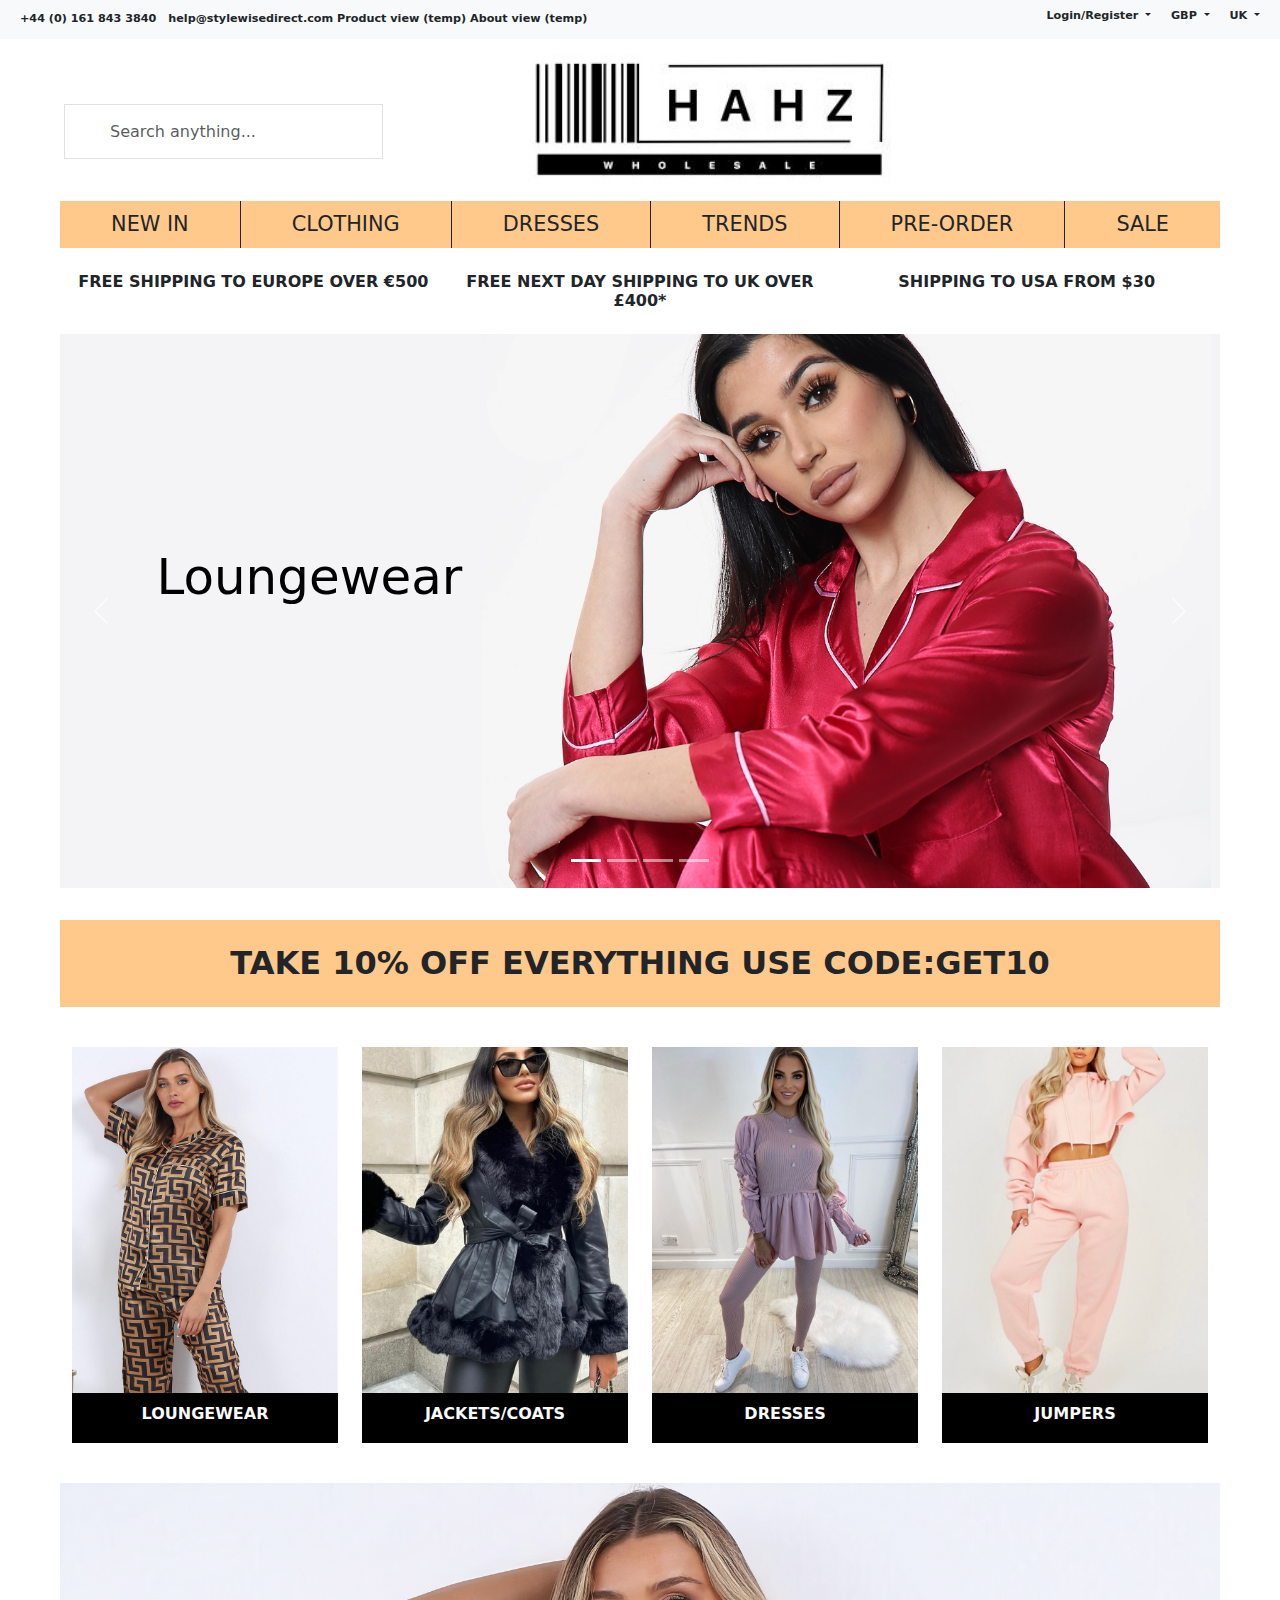
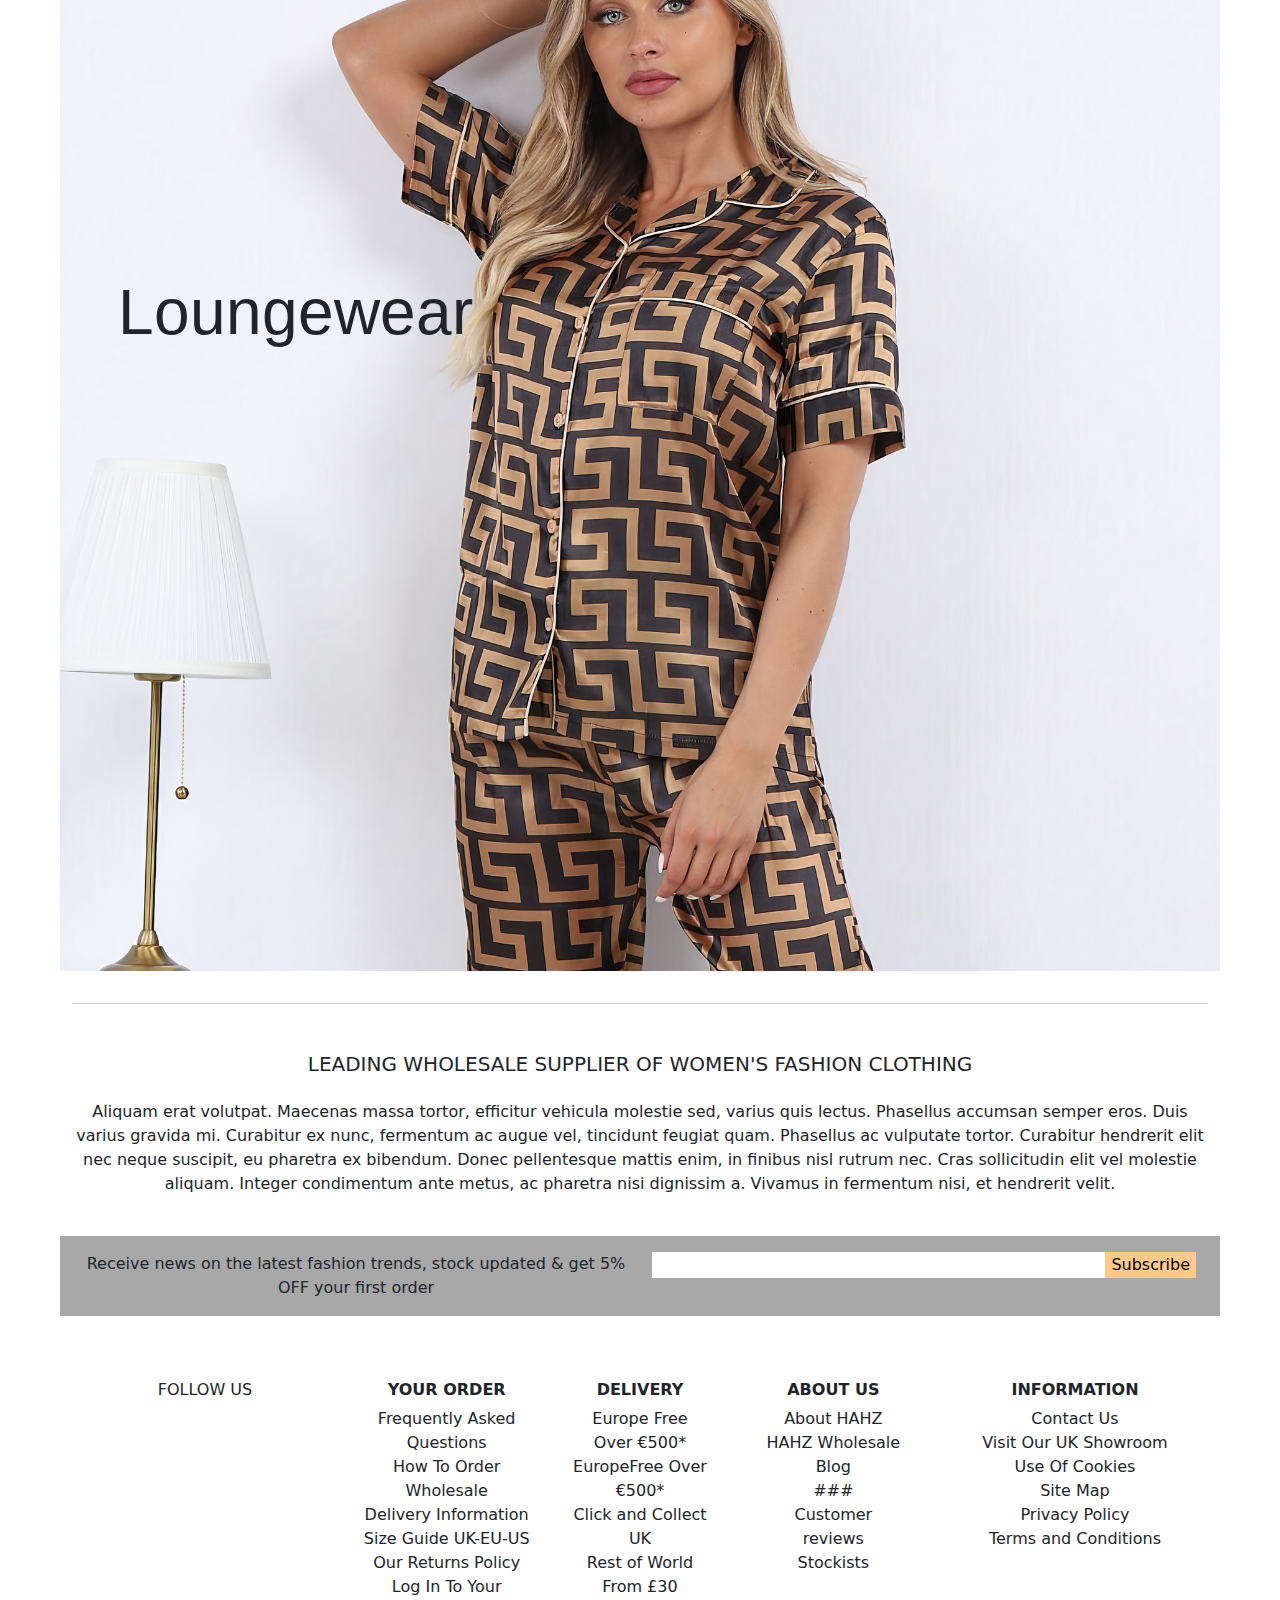
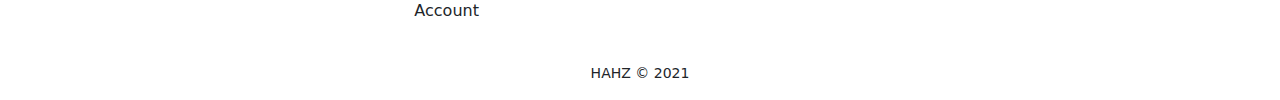
<file: index.html>
<!DOCTYPE html>
<html lang="en">

<head>
   <meta charset="UTF-8">
   <meta name="viewport" content="width=device-width, initial-scale=1.0">
   <link rel="stylesheet" href="https://use.fontawesome.com/releases/v5.15.3/css/all.css"
      integrity="sha384-SZXxX4whJ79/gErwcOYf+zWLeJdY/qpuqC4cAa9rOGUstPomtqpuNWT9wdPEn2fk" crossorigin="anonymous">
   <link href="https://cdn.jsdelivr.net/npm/bootstrap@5.1.1/dist/css/bootstrap.min.css" rel="stylesheet">
   <script src="https://cdn.jsdelivr.net/npm/bootstrap@5.1.1/dist/js/bootstrap.bundle.min.js"></script>
   <link rel="stylesheet" href="https://pro.fontawesome.com/releases/v5.10.0/css/all.css"
      integrity="sha384-AYmEC3Yw5cVb3ZcuHtOA93w35dYTsvhLPVnYs9eStHfGJvOvKxVfELGroGkvsg+p" crossorigin="anonymous" />
   <link rel="stylesheet" href="assets/css/style.css" type="text/css" />
   <title>HAHZ</title>
</head>

<body>
   <header class="container-fluid px-0">
      <nav class="navbar navbar banner-line navbar-light bg-light fw-bolder">
         <div class="container-fluid">
            <div class="col-12 col-sm-6 text-center text-md-start">
               <a class="text-decoration-none text-dark mx-2" href="#"><i class="fas fa-phone-alt"></i> +44 (0) 161 843 3840</a>
               <a class="text-decoration-none text-dark" href="about.html"><i class="fas fa-envelope"></i> help@stylewisedirect.com</a>
               <a class="text-decoration-none text-dark" href="product_detail.html"><i class=""></i>Product view (temp)</a>
               <a class="text-decoration-none text-dark" href="about.html"><i class=""></i>About view (temp)</a>
            </div>
            <div class="col-12 col-sm-6 text-center text-md-end">
               <div class="nav-item dropdown">
                  <a class="nav-link dropdown-toggle float-end px-0 py-0 text-dark mx-2" href="#" id="navbarDropdown" role="button" data-bs-toggle="dropdown" aria-expanded="false">
                    Login/Register
                  </a>
                  <ul class="dropdown-menu" aria-labelledby="navbarDropdown">
                    <li><a class="dropdown-item" href="#">Login</a></li>
                    <li><a class="dropdown-item" href="#">Register</a></li>
                  </ul>
               </div>
               <div class="nav-item dropdown">
                  <a class="nav-link dropdown-toggle float-end px-0 py-0 text-dark mx-2" href="#" id="navbarDropdown" role="button" data-bs-toggle="dropdown" aria-expanded="false">
                    GBP
                  </a>
                  <ul class="dropdown-menu dropdown-menu-md-end" aria-labelledby="navbarDropdown">
                    <li><a class="dropdown-item" href="#">£</a></li>
                    <li><a class="dropdown-item" href="#">$</a></li>
                  </ul>
               </div>
               <div class="nav-item dropdown">
                  <a class="nav-link dropdown-toggle float-end px-0 py-0 text-dark mx-2" href="#" id="navbarDropdown" role="button" data-bs-toggle="dropdown" aria-expanded="false">
                    UK
                  </a>
                  <ul class="dropdown-menu dropdown-menu-md-end" aria-labelledby="navbarDropdown">
                    <li><a class="dropdown-item" href="#">Lorem Ipsum</a></li>
                    <li><a class="dropdown-item" href="#">Lorem Ipsum</a></li>
                  </ul>
               </div>
            </div>
         </div>
       </nav>
      
      <nav class="navbar navbar-light navbar-expand-md navigation-clean">
         <div class="container-fluid px-0 px-md-5">
            <div id="navcol-2" class="collapse navbar-collapse">
               <div class="media-links ms-3 col-12">
                  <a href="#" class="ms-1 text-decoration-none">
                     <span class="fa-stack fa-lg">
                        <i class="fa fa-circle fa-stack-2x icon-background1"></i>
                        <i class="fab fa-facebook-f fa-stack-1x icon-color"></i>
                     </span>
                  </a>
                  <a href="#" class="ms-1 text-decoration-none" >
                     <span class="fa-stack fa-lg">
                        <i class="fa fa-circle fa-stack-2x icon-background1"></i>
                        <i class="fab fa-twitter fa-stack-1x icon-color"></i>
                     </span>
                  </a>
                  <a href="#" class="ms-1 text-decoration-none">
                     <span class="fa-stack fa-lg">
                        <i class="fa fa-circle fa-stack-2x icon-background1"></i>
                        <i class="fab fa-google-plus-g fa-stack-1x icon-color"></i>
                     </span>
                  </a>
                  <a href="#" class="ms-1 text-decoration-none">
                     <span class="fa-stack fa-lg">
                        <i class="fa fa-circle fa-stack-2x icon-background1"></i>
                        <i class="fab fa-pinterest-p fa-stack-1x icon-color"></i>
                     </span>
                  </a>
                  <a href="#" class="ms-1 text-decoration-none">
                     <span class="fa-stack fa-lg">
                        <i class="fa fa-circle fa-stack-2x icon-background1"></i>
                        <i class="fab fa-instagram fa-stack-1x icon-color"></i>
                     </span>
                  </a>
                  
                               
                  <div class="container d-none d-lg-block">
                     <div class="row height d-flex align-items-center">
                         <div class="col-md-8 px-0">
                             <div class="form">
                                <i class="fa fa-search"></i>
                                <input type="text" class="form-control form-input  rounded-0 my-2" placeholder="Search anything...">
                              </div>
                         </div>
                     </div>
                 </div>
               </div>
            </div>
            <a class="navbar-brand mx-auto" href="#"><img src="assets/images/logo.jpg" alt="logo"
               style="height:136px;width:374px;"></a>
            <button class="navbar-toggler mx-auto btn-light border-0" type="button" data-bs-toggle="collapse"
               data-bs-target="#navcol-7, #navcol-3, #navcol-5" aria-controls="navbarTogglerDemo02"
               aria-expanded="false" aria-label="Toggle navigation">
               <span class="btn-label"><i class="fal fa-bars"></i></span>
            </button>
            <div id="navcol-3" class="collapse navbar-collapse mx-3">
               <ul class="navbar-nav ms-auto">
                  <li class="nav-item">
                     <a class="nav-link" href="#"><i class="fas fa-search h3 fa-flip-horizontal icon-color2"></i></a>
                  </li>
                  <li class="nav-item">
                     <a class="nav-link" href="#"><i class="fas fa-user-circle h3 icon-color2"></i></a>
                  </li>
                  <li>
                     <a class="nav-link" href="#"><i class="fas fa-heart h3 icon-color2"></i></a>
                  </li>
                  <li class="nav-item">
                     <a class="nav-link" href="#"><i class="fas fa-shopping-bag h3 icon-color2"></i></a>
                  </li>
                  <li>
                     <div class="d-block d-md-none">
                        <div id="navcol-7" class="collapse navbar-collapse ">
                           <ul class="navbar-nav ms-auto">
                              <li class="nav-item border-end border-dark border-1 ">
                                 <a class="nav-link text-dark nav-selection" href="#">NEW IN</a>
                              </li>
                              <li class="nav-item dropdown border-end border-dark border-1  nav-selection">
                                 <a class="nav-link dropdown text-dark" href="#" id="productsDropdown1" role="button"
                                    data-bs-toggle="dropdown" aria-expanded="false">
                                    CLOTHING
                                 </a>
                                 <ul class="dropdown-menu dropdown-content rounded-0 border-0 shadow-lg p-3 mb-5"
                                    aria-labelledby="productsDropdown1">
                                    <li><a class="dropdown-item" href="#">Lorem ipsum dolor sit amet</a></li>
                                    <li><a class="dropdown-item" href="#">Lorem ipsum dolor sit amet</a></li>
                                    <li><a class="dropdown-item" href="#">Lorem ipsum dolor sit amet</a></li>
                                    <li><a class="dropdown-item" href="#">Lorem ipsum dolor sit amet</a></li>
                                    <li><a class="dropdown-item" href="#">Lorem ipsum dolor sit amet</a></li>
                                    <li><a class="dropdown-item" href="#">Lorem ipsum dolor sit amet</a></li>
                                    <li><a class="dropdown-item" href="#">Lorem ipsum dolor sit amet</a></li>
                                 </ul>
                              </li>
                              <li class="nav-item dropdown border-end border-dark border-1  nav-selection">
                                 <a class="nav-link dropdown text-dark" href="#" id="productsDropdown2" role="button"
                                    data-bs-toggle="dropdown" aria-expanded="false">
                                    DRESSES
                                 </a>
                                 <ul class="dropdown-menu dropdown-content rounded-0 border-0 shadow-lg p-3 mb-5"
                                    aria-labelledby="productsDropdown2">
                                    <li><a class="dropdown-item" href="#">Lorem ipsum dolor sit amet</a></li>
                                    <li><a class="dropdown-item" href="#">Lorem ipsum dolor sit amet</a></li>
                                    <li><a class="dropdown-item" href="#">Lorem ipsum dolor sit amet</a></li>
                                    <li><a class="dropdown-item" href="#">Lorem ipsum dolor sit amet</a></li>
                                    <li><a class="dropdown-item" href="#">Lorem ipsum dolor sit amet</a></li>
                                    <li><a class="dropdown-item" href="#">Lorem ipsum dolor sit amet</a></li>
                                    <li><a class="dropdown-item" href="#">Lorem ipsum dolor sit amet</a></li>
                                 </ul>
                              </li>
                              <li class="nav-item dropdown border-end border-dark border-1  nav-selection">
                                 <a class="nav-link dropdown text-dark" href="#" id="productsDropdown3" role="button"
                                    data-bs-toggle="dropdown" aria-expanded="false">
                                    TRENDS
                                 </a>
                                 <ul class="dropdown-menu dropdown-content rounded-0 border-0 shadow-lg p-3 mb-5"
                                    aria-labelledby="productsDropdown3">
                                    <li><a class="dropdown-item" href="#">Lorem ipsum dolor sit amet</a></li>
                                    <li><a class="dropdown-item" href="#">Lorem ipsum dolor sit amet</a></li>
                                    <li><a class="dropdown-item" href="#">Lorem ipsum dolor sit amet</a></li>
                                    <li><a class="dropdown-item" href="#">Lorem ipsum dolor sit amet</a></li>
                                    <li><a class="dropdown-item" href="#">Lorem ipsum dolor sit amet</a></li>
                                    <li><a class="dropdown-item" href="#">Lorem ipsum dolor sit amet</a></li>
                                    <li><a class="dropdown-item" href="#">Lorem ipsum dolor sit amet</a></li>
                                 </ul>
                              </li>
                              <li class="nav-item dropdown border-end border-dark border-1  nav-selection">
                                 <a class="nav-link dropdown text-dark" href="#" id="productsDropdown4" role="button"
                                    data-bs-toggle="dropdown" aria-expanded="false">
                                    PRE-ORDER
                                 </a>
                                 <ul class="dropdown-menu dropdown-content rounded-0 border-0 shadow-lg p-3 mb-5"
                                    aria-labelledby="productsDropdown4">
                                    <li><a class="dropdown-item" href="#">Lorem ipsum dolor sit amet</a></li>
                                    <li><a class="dropdown-item" href="#">Lorem ipsum dolor sit amet</a></li>
                                    <li><a class="dropdown-item" href="#">Lorem ipsum dolor sit amet</a></li>
                                    <li><a class="dropdown-item" href="#">Lorem ipsum dolor sit amet</a></li>
                                    <li><a class="dropdown-item" href="#">Lorem ipsum dolor sit amet</a></li>
                                    <li><a class="dropdown-item" href="#">Lorem ipsum dolor sit amet</a></li>
                                    <li><a class="dropdown-item" href="#">Lorem ipsum dolor sit amet</a></li>
                                 </ul>
                              </li>
                              <li class="nav-item">
                                 <a class="nav-link text-dark  nav-selection" href="#">SALE</a>
                              </li>

                              <li>
                                 <div class="d-block d-md-none">
                                    <div id="navcol-7" class="collapse navbar-collapse ">
                                       <div class="media-links">
                                          <a href="#" class="link-secondary ms-1"><i class="fab fa-facebook-f"></i></a>
                                          <a href="#" class="link-secondary ms-1"><i class="fab fa-twitter"></i></a>
                                          <a href="#" class="link-secondary ms-1"><i class="fab fa-google-plus-g"></i></a>
                                          <a href="#" class="link-secondary ms-1"><i class="fab fa-pinterest-p"></i></a>
                                          <a href="#" class="link-secondary ms-1"><i class="fab fa-instagram"></i></a>
                                       </div>
                                    </div>
                                 </div>
                              </li>
                           </ul>
                        </div>
                     </div>
                  </li>
               </ul>
            </div>
         </div>
      </nav>
      <div class="search-bar container-fluid">
         <div class=" d-block d-lg-none">
            <div class="row height d-flex justify-content-center align-items-center w-sm-100 mx-md-5 py-2 my-2">
                <div class="col px-0">
                    <div class="form rounded-0 w-100">
                       <i class="fa fa-search"></i>
                       <input type="text" class="form-control form-input rounded-0 w-100" placeholder="Search anything...">
                     </div>
                </div>
            </div>
        </div>
      </div>
      <nav class="navbar navbar navbar-expand-md navigation-clean text-dark bg-white d-none d-md-block py-0 mb-3">
         <div class="container-fluid mx-auto">
            <div id="navcol-5" class="collapse mx-5 navbar-collapse">
               <ul class="nav nav-fill w-100">
                  <li class="nav-item border-end border-dark border-1 ">
                     <a class="nav-link text-dark bigger nav-selection" href="#">NEW IN</a>
                  </li>
                  <li class="nav-item dropdown border-end border-dark border-1">
                     <a class="nav-link dropdown text-dark bigger  nav-selection" href="#" id="productsDropdown1" role="button"
                        data-bs-toggle="dropdown" aria-expanded="false">
                        CLOTHING
                     </a>
                     <ul class="dropdown-menu dropdown-content rounded-0 border-0 shadow-lg p-3 mb-5"
                        aria-labelledby="productsDropdown1">
                        <li><a class="dropdown-item" href="#">Lorem ipsum dolor sit amet</a></li>
                        <li><a class="dropdown-item" href="#">Lorem ipsum dolor sit amet</a></li>
                        <li><a class="dropdown-item" href="#">Lorem ipsum dolor sit amet</a></li>
                        <li><a class="dropdown-item" href="#">Lorem ipsum dolor sit amet</a></li>
                        <li><a class="dropdown-item" href="#">Lorem ipsum dolor sit amet</a></li>
                        <li><a class="dropdown-item" href="#">Lorem ipsum dolor sit amet</a></li>
                        <li><a class="dropdown-item" href="#">Lorem ipsum dolor sit amet</a></li>
                     </ul>
                  </li>
                  <li class="nav-item dropdown border-end border-dark border-1">
                     <a class="nav-link dropdown text-dark bigger nav-selection" href="#" id="productsDropdown2" role="button"
                        data-bs-toggle="dropdown" aria-expanded="false">
                        DRESSES
                     </a>
                     <ul class="dropdown-menu dropdown-content rounded-0 border-0 shadow-lg p-3 mb-5"
                        aria-labelledby="productsDropdown2">
                        <li><a class="dropdown-item" href="#">Lorem ipsum dolor sit amet</a></li>
                        <li><a class="dropdown-item" href="#">Lorem ipsum dolor sit amet</a></li>
                        <li><a class="dropdown-item" href="#">Lorem ipsum dolor sit amet</a></li>
                        <li><a class="dropdown-item" href="#">Lorem ipsum dolor sit amet</a></li>
                        <li><a class="dropdown-item" href="#">Lorem ipsum dolor sit amet</a></li>
                        <li><a class="dropdown-item" href="#">Lorem ipsum dolor sit amet</a></li>
                        <li><a class="dropdown-item" href="#">Lorem ipsum dolor sit amet</a></li>
                     </ul>
                  </li>
                  <li class="nav-item dropdown border-end border-dark border-1">
                     <a class="nav-link dropdown text-dark bigger nav-selection" href="#" id="productsDropdown3" role="button"
                        data-bs-toggle="dropdown" aria-expanded="false">
                        TRENDS
                     </a>
                     <ul class="dropdown-menu dropdown-content rounded-0 border-0 shadow-lg p-3 mb-5"
                        aria-labelledby="productsDropdown3">
                        <li><a class="dropdown-item" href="#">Lorem ipsum dolor sit amet</a></li>
                        <li><a class="dropdown-item" href="#">Lorem ipsum dolor sit amet</a></li>
                        <li><a class="dropdown-item" href="#">Lorem ipsum dolor sit amet</a></li>
                        <li><a class="dropdown-item" href="#">Lorem ipsum dolor sit amet</a></li>
                        <li><a class="dropdown-item" href="#">Lorem ipsum dolor sit amet</a></li>
                        <li><a class="dropdown-item" href="#">Lorem ipsum dolor sit amet</a></li>
                        <li><a class="dropdown-item" href="#">Lorem ipsum dolor sit amet</a></li>
                     </ul>
                  </li>
                  <li class="nav-item dropdown border-end border-dark border-1">
                     <a class="nav-link dropdown text-dark bigger nav-selection" href="#" id="productsDropdown4" role="button"
                        data-bs-toggle="dropdown" aria-expanded="false">
                        PRE-ORDER
                     </a>
                     <ul class="dropdown-menu dropdown-content rounded-0 border-0 shadow-lg p-3 mb-5"
                        aria-labelledby="productsDropdown4">
                        <li><a class="dropdown-item" href="#">Lorem ipsum dolor sit amet</a></li>
                        <li><a class="dropdown-item" href="#">Lorem ipsum dolor sit amet</a></li>
                        <li><a class="dropdown-item" href="#">Lorem ipsum dolor sit amet</a></li>
                        <li><a class="dropdown-item" href="#">Lorem ipsum dolor sit amet</a></li>
                        <li><a class="dropdown-item" href="#">Lorem ipsum dolor sit amet</a></li>
                        <li><a class="dropdown-item" href="#">Lorem ipsum dolor sit amet</a></li>
                        <li><a class="dropdown-item" href="#">Lorem ipsum dolor sit amet</a></li>
                     </ul>
                  </li>
                  <li class="nav-item">
                     <a class="nav-link text-dark bigger nav-selection" href="#">SALE</a>
                  </li>
               </ul>
            </div>
         </div>

      </nav>
   </header>
   <section class="shipping-section">
      <div class="container-fluid">
         <div class="row shipping-row w-sm-100 mx-md-5 py-2">
            <div class="col text-center d-none d-md-block fw-bold text-dark text-uppercase under display-font">
               Free Shipping to Europe over €500
            </div>
            <div class="col text-center text-dark fw-bold text-uppercase under display-font">
               Free Next Day Shipping To UK Over £400*
            </div>
            <div class="col text-center d-none d-lg-block fw-bold text-dark text-uppercase under display-font">
               Shipping To USA From $30
            </div>
         </div>
      </div>
   </section>
   <section class="first-section py-3">
      <div class="container-fluid">
         <div class="row w-sm-100 mx-md-5">
            <div class="container image-container w-100 px-0">
               <div id="demo" class="carousel slide" data-bs-ride="carousel">

                  <!-- Indicators/dots -->
                  <div class="carousel-indicators">
                    <button type="button" data-bs-target="#demo" data-bs-slide-to="0" class="active"></button>
                    <button type="button" data-bs-target="#demo" data-bs-slide-to="1"></button>
                    <button type="button" data-bs-target="#demo" data-bs-slide-to="2"></button>
                    <button type="button" data-bs-target="#demo" data-bs-slide-to="3"></button>
                  </div>
                  
                  <!-- The slideshow/carousel -->
                  <div class="carousel-inner">
                    <div class="carousel-item active">
                     <img src="assets/images/edited4.png" alt="Los Angeles" class="d-block" style="width:100%">
                      <div class="carousel-caption side-caption display-font">
                        <p>Loungewear</p>
                      </div> 
                   </div>
                    <div class="carousel-item">
                     <img src="assets/images/edited1.png" alt="Los Angeles" class="d-block" style="width:100%">
                      <div class="carousel-caption side-caption display-font">
                        <p class="text-dark ">Jackets & Coats</p>
                      </div> 
                    </div>
                    <div class="carousel-item">
                     <img src="assets/images/edited3.png" alt="Los Angeles" class="d-block" style="width:100%">
                      <div class="carousel-caption centered-caption display-font">
                        <p class="text-dark">Jumpers & Joggers</p>
                      </div> 
                    </div>
                    <div class="carousel-item">
                     <img src="assets/images/IMG-20210919-WA0052hd.jpg" alt="Los Angeles" class="d-block" style="width:100%">
                      <div class="carousel-caption side-caption display-font">
                        <p class="text-dark">Winter<br>collection</p>
                      </div> 
                    </div>
                  </div>                 
                  <!-- Left and right controls/icons -->
                  <button class="carousel-control-prev" type="button" data-bs-target="#demo" data-bs-slide="prev">
                    <span class="carousel-control-prev-icon text-dark"></span>
                  </button>
                  <button class="carousel-control-next" type="button" data-bs-target="#demo" data-bs-slide="next">
                    <span class="carousel-control-next-icon text-dark"></span>
                  </button>
                </div>
            </div>
         </div>
      </div>
   </section>
   <section class="offer-section py-3">
      <div class="container-fluid">
         <div class="row w-sm-100  off-color mx-md-5">
            <p class="col text-center text-dark fw-bold text-uppercase under display-font my-0 py-4 offer-color text-decoration-none">TAKE 10% OFF EVERYTHING USE CODE:GET10</p>
         </div>
      </div>
   </section>  
   <section class="cards-section py-3">
      <div class="container-fluid">
         <div class="row w-sm-100 mx-md-5">
            <div class="container">
               <div class="row">
                  <div class="col-12 col-sm-6  col-lg-3 my-2">
                     <div class="card border-0 rounded-0 mx-auto" style="max-width: 30rem;">                       
                        <div class="text-success">
                           <img src="assets/images/edited5.png" class="card-img border-0 rounded-0" alt="...">
                        </div>
                        <div class="card-footer bg-black border-0 rounded-0 text-center"><a class="text-decoration-none text-light align-middle fw-bold" href="#">LOUNGEWEAR</a></div>
                      </div>
                  </div>
                  <div class="col-12 col-sm-6 col-lg-3 my-2">
                     <div class="card border-0 rounded-0 mx-auto" style="max-width: 30rem;"> 
                        <div class="text-success">
                           <img src="assets/images/edited6.png" class="card-img border-0 rounded-0" alt="...">
                        </div>
                        <div class="card-footer bg-black border-0 rounded-0 text-center"><a class="text-decoration-none text-light align-middle fw-bold" href="#">JACKETS/COATS</a></div>
                      </div>
                  </div>
                  <div class="col-12 col-sm-6 col-lg-3 my-2">
                     <div class="card border-0 rounded-0 mx-auto" style="max-width: 30rem;">
                        <div class="text-success">
                           <img src="assets/images/IMG-20210819-WA0010.jpg" class="card-img border-0 rounded-0" alt="...">
                        </div>
                        <div class="card-footer bg-black text-light border-0 rounded-0 text-center"><a class="text-decoration-none text-light align-middle fw-bold" href="#">DRESSES</a></div>
                      </div>
                  </div>
                  <div class="col-12 col-sm-6 col-lg-3 my-2">
                     <div class="card border-0 rounded-0 mx-auto" style="max-width: 30rem;">                        
                        <div class="text-success">
                           <img src="assets/images/edited7.png" class="card-img border-0 rounded-0" alt="...">
                        </div>
                        <div class="card-footer bg-black border-0 rounded-0 text-center"><a class="text-decoration-none text-light align-middle fw-bold" href="#">JUMPERS</a></div>
                      </div>
                  </div>
               </div>
            </div>
         </div>
      </div>
   </section>
   <section class="first-section py-3">
      <div class="container-fluid">
         <div class="row w-sm-100 mx-md-5">
            <div class="container image-container w-100 px-0">
               <img class="px-0 " src="assets/images/IMG-20210831-WA0018.jpg" alt="Girl in a jacket" width="100%">
               <div class="left-middlend image-header lead">
                  <p class="">Loungewear</p>
               </div>
            </div>
         </div>
      </div>
   </section>
   <footer id="footer">
      <div class="container-fluid">
         <div class="row w-sm-100 mx-md-5">
            <div class="container">
               <hr class="w-100">
               <div class="row my-4">
                  <h5 class="text-center my-4 logo-font">LEADING WHOLESALE SUPPLIER OF WOMEN'S FASHION CLOTHING</h5>
                  <p class="text-center">Aliquam erat volutpat. Maecenas massa tortor, efficitur vehicula molestie sed, varius quis lectus. Phasellus accumsan semper eros. Duis varius gravida mi. Curabitur ex nunc, fermentum ac augue vel, tincidunt feugiat quam. Phasellus ac vulputate tortor. Curabitur hendrerit elit nec neque suscipit, eu pharetra ex bibendum. Donec pellentesque mattis enim, in finibus nisl rutrum nec. Cras sollicitudin elit vel molestie aliquam. Integer condimentum ante metus, ac pharetra nisi dignissim a. Vivamus in fermentum nisi, et hendrerit velit.</P>
               </div> 
               <div class="row my-4 subscription-section">  
                 <div class="footer-newsletter">
                    <div class="container">
                        <div class="row">
                            <div class="col-lg-6 my-3">
                                <p class="text-dark text-center my-0">
                                   Receive news on the latest fashion trends, stock updated & get 5% OFF your first order
                                </p>
                            </div>
                            <div class="col-lg-6 my-3 text-dark">
                                <form action="" method="post"> <input type="email" name="email"><input type="submit" value="Subscribe"> </form>
                            </div>
                        </div>
                    </div>
                </div>                                     
               </div>
               <div class="row text-center">
                  <div class="col-lg-3 mb-3 mt-3">
                     <div class="py-4 h-100 text-center">
                        <h6 class="logo-font">FOLLOW US</h6>
                        <div class="media-links col-12">
                            <a href="#" class="ms-1 text-decoration-none">
                                <span class="fa-stack fa-lg">
                                   <i class="fa fa-circle fa-stack-2x icon-background1"></i>
                                   <i class="fab fa-facebook-f fa-stack-1x icon-color"></i>
                                </span>
                             </a>
                             <a href="#" class="ms-1 text-decoration-none" >
                                <span class="fa-stack fa-lg">
                                   <i class="fa fa-circle fa-stack-2x icon-background1"></i>
                                   <i class="fab fa-twitter fa-stack-1x icon-color"></i>
                                </span>
                             </a>
                             <a href="#" class="ms-1 text-decoration-none">
                                <span class="fa-stack fa-lg">
                                   <i class="fa fa-circle fa-stack-2x icon-background1"></i>
                                   <i class="fab fa-google-plus-g fa-stack-1x icon-color"></i>
                                </span>
                             </a>
                             <a href="#" class="ms-1 text-decoration-none">
                                <span class="fa-stack fa-lg">
                                   <i class="fa fa-circle fa-stack-2x icon-background1"></i>
                                   <i class="fab fa-pinterest-p fa-stack-1x icon-color"></i>
                                </span>
                             </a>
                             <a href="#" class="ms-1 text-decoration-none">
                                <span class="fa-stack fa-lg">
                                   <i class="fa fa-circle fa-stack-2x icon-background1"></i>
                                   <i class="fab fa-instagram fa-stack-1x icon-color"></i>
                                </span>
                             </a>
                        </div>
                     </div>
                  </div>
                  <!-- Address Card -->
                  <div class="col-lg-2 mb-3 mt-3">
                     <div class="py-4 h-100">
                        <div class="text-md-center">
                           <h6 class="logo-font fw-bold">YOUR ORDER</h6>
                           <ul class="no-bullets">
                              <li>Frequently Asked Questions</li>
                              <li>How To Order Wholesale</li>
                              <li>Delivery Information</li>
                              <li>Size Guide UK-EU-US</li>
                              <li>Our Returns Policy</li>
                              <li>Log In To Your Account</li>
                           </ul>
                        </div>
                     </div>
                  </div>
                  <div class="col-lg-2 mb-3 mt-3">
                     <div class="py-4 h-100 px-3">
                        <div class="text-center">
                           <h6 class="logo-font fw-bold">DELIVERY</h6>
                           <ul class="no-bullets">
                              <li>Europe Free Over €500*</li>
                              <li>EuropeFree Over €500*</li>
                              <li>Click and Collect UK</li>
                              <li>Rest of World From £30</li>
                           </ul>
                        </div>
                     </div>
                  </div>
                  <div class="col-lg-2 mb-3 mt-3">
                     <div class="py-4 h-100 px-3">
                        <div class="text-center">
                           <h6 class="logo-font fw-bold">ABOUT US</h6>
                           <ul class="no-bullets">
                              <li>About HAHZ</li>
                              <li>HAHZ Wholesale Blog</li>
                              <li>###</li>
                              <li>Customer reviews</li>
                              <li>Stockists</li>
                           </ul>
                        </div>
                     </div>
                  </div>
                  <div class="col-lg-3 mb-3 mt-3">
                     <div class="py-4 h-100 px-3">
                        <div class="text-center">
                           <h6 class="logo-font fw-bold">INFORMATION</h6>
                           <ul class="no-bullets">
                              <li>Contact Us</li>
                              <li>Visit Our UK Showroom</li>
                              <li>Use Of Cookies</li>
                              <li>Site Map</li>
                              <li>Privacy Policy</li>
                              <li>Terms and Conditions</li>
                           </ul>
                        </div>
                     </div>
                  </div>
               </div>
            </div>
         </div>
      </div>
      <!-- Copyright -->
      <div class="container small text-center text-dark pb-3">
         HAHZ &copy; 2021
      </div>
   </footer>
   <script src="https://cdn.jsdelivr.net/npm/bootstrap@5.1.1/dist/js/bootstrap.min.js" integrity="sha384-skAcpIdS7UcVUC05LJ9Dxay8AXcDYfBJqt1CJ85S/CFujBsIzCIv+l9liuYLaMQ/" crossorigin="anonymous"></script>
   <script src="https://cdn.jsdelivr.net/npm/bootstrap@5.0.2/dist/js/bootstrap.bundle.min.js" integrity="sha384-MrcW6ZMFYlzcLA8Nl+NtUVF0sA7MsXsP1UyJoMp4YLEuNSfAP+JcXn/tWtIaxVXM" crossorigin="anonymous"></script>
   <script src="https://code.jquery.com/jquery-3.5.1.slim.min.js"
      integrity="sha384-DfXdz2htPH0lsSSs5nCTpuj/zy4C+OGpamoFVy38MVBnE+IbbVYUew+OrCXaRkfj" crossorigin="anonymous">
   </script>
</body>

</html>
</file>
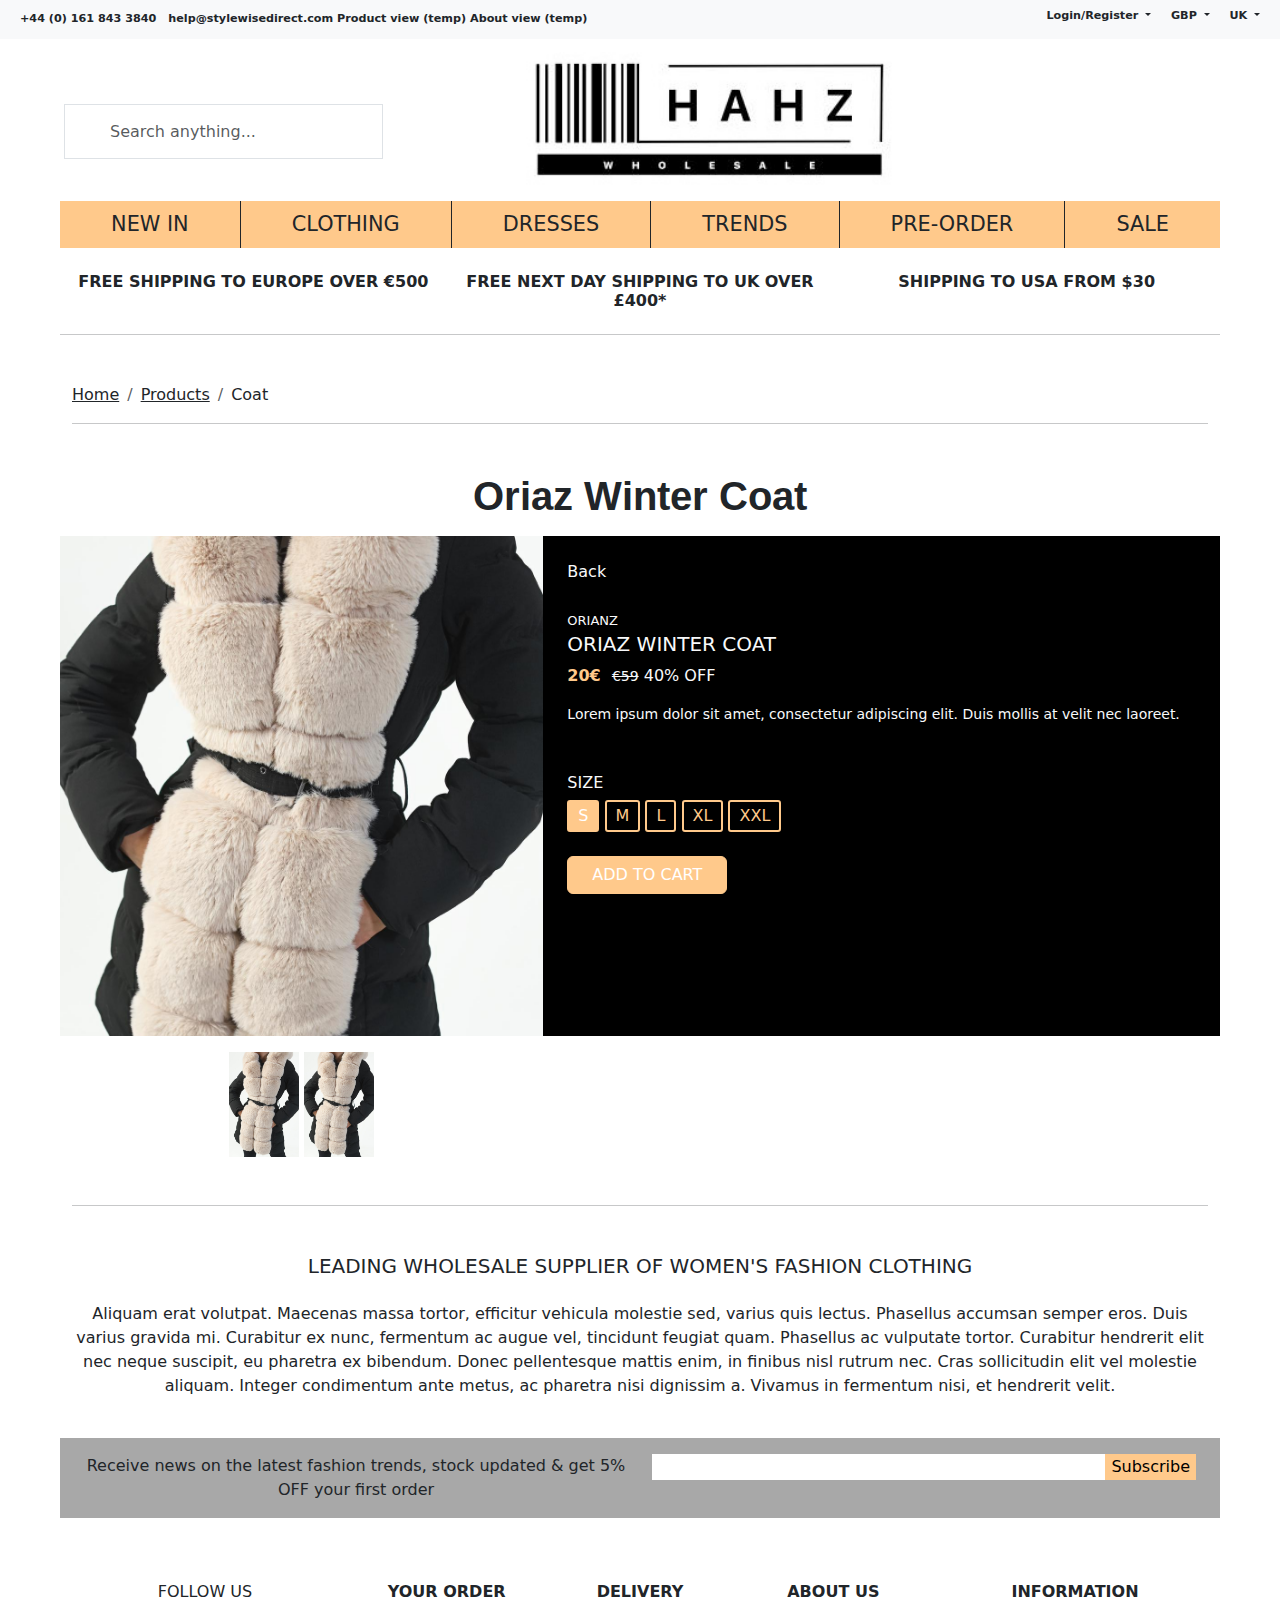
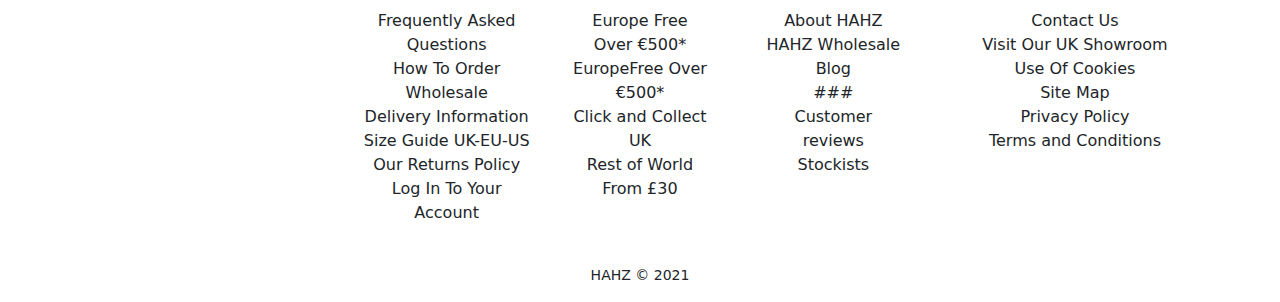
<file: product_detail.html>
<!DOCTYPE html>
<html lang="en">

<head>
   <meta charset="UTF-8">
   <meta name="viewport" content="width=device-width, initial-scale=1.0">
   <link rel="stylesheet" href="https://use.fontawesome.com/releases/v5.15.3/css/all.css"
      integrity="sha384-SZXxX4whJ79/gErwcOYf+zWLeJdY/qpuqC4cAa9rOGUstPomtqpuNWT9wdPEn2fk" crossorigin="anonymous">
   <link href="https://cdn.jsdelivr.net/npm/bootstrap@5.1.1/dist/css/bootstrap.min.css" rel="stylesheet">
   <script src="https://cdn.jsdelivr.net/npm/bootstrap@5.1.1/dist/js/bootstrap.bundle.min.js"></script>
   <link rel="stylesheet" href="https://pro.fontawesome.com/releases/v5.10.0/css/all.css"
      integrity="sha384-AYmEC3Yw5cVb3ZcuHtOA93w35dYTsvhLPVnYs9eStHfGJvOvKxVfELGroGkvsg+p" crossorigin="anonymous" />
   <link rel="stylesheet" href="assets/css/style.css" type="text/css" />
   <title>HAHZ</title>
</head>

<body>
   <header class="container-fluid px-0">
      <nav class="navbar navbar banner-line navbar-light bg-light fw-bolder">
         <div class="container-fluid">
            <div class="col-12 col-sm-6 text-center text-md-start">
               <a class="text-decoration-none text-dark mx-2" href="#"><i class="fas fa-phone-alt"></i> +44 (0) 161 843 3840</a>
               <a class="text-decoration-none text-dark" href="about.html"><i class="fas fa-envelope"></i> help@stylewisedirect.com</a>
               <a class="text-decoration-none text-dark" href="product_detail.html"><i class=""></i>Product view (temp)</a>
               <a class="text-decoration-none text-dark" href="about.html"><i class=""></i>About view (temp)</a>
            </div>
            <div class="col-12 col-sm-6 text-center text-md-end">
               <div class="nav-item dropdown">
                  <a class="nav-link dropdown-toggle float-end px-0 py-0 text-dark mx-2" href="#" id="navbarDropdown" role="button" data-bs-toggle="dropdown" aria-expanded="false">
                    Login/Register
                  </a>
                  <ul class="dropdown-menu" aria-labelledby="navbarDropdown">
                    <li><a class="dropdown-item" href="#">Login</a></li>
                    <li><a class="dropdown-item" href="#">Register</a></li>
                  </ul>
               </div>
               <div class="nav-item dropdown">
                  <a class="nav-link dropdown-toggle float-end px-0 py-0 text-dark mx-2" href="#" id="navbarDropdown" role="button" data-bs-toggle="dropdown" aria-expanded="false">
                    GBP
                  </a>
                  <ul class="dropdown-menu dropdown-menu-md-end" aria-labelledby="navbarDropdown">
                    <li><a class="dropdown-item" href="#">£</a></li>
                    <li><a class="dropdown-item" href="#">$</a></li>
                  </ul>
               </div>
               <div class="nav-item dropdown">
                  <a class="nav-link dropdown-toggle float-end px-0 py-0 text-dark mx-2" href="#" id="navbarDropdown" role="button" data-bs-toggle="dropdown" aria-expanded="false">
                    UK
                  </a>
                  <ul class="dropdown-menu dropdown-menu-md-end" aria-labelledby="navbarDropdown">
                    <li><a class="dropdown-item" href="#">Lorem Ipsum</a></li>
                    <li><a class="dropdown-item" href="#">Lorem Ipsum</a></li>
                  </ul>
               </div>
            </div>
         </div>
       </nav>
      
      <nav class="navbar navbar-light navbar-expand-md navigation-clean">
         <div class="container-fluid px-0 px-md-5">
            <div id="navcol-2" class="collapse navbar-collapse">
               <div class="media-links ms-3 col-12">
                  <a href="#" class="ms-1 text-decoration-none">
                     <span class="fa-stack fa-lg">
                        <i class="fa fa-circle fa-stack-2x icon-background1"></i>
                        <i class="fab fa-facebook-f fa-stack-1x icon-color"></i>
                     </span>
                  </a>
                  <a href="#" class="ms-1 text-decoration-none" >
                     <span class="fa-stack fa-lg">
                        <i class="fa fa-circle fa-stack-2x icon-background1"></i>
                        <i class="fab fa-twitter fa-stack-1x icon-color"></i>
                     </span>
                  </a>
                  <a href="#" class="ms-1 text-decoration-none">
                     <span class="fa-stack fa-lg">
                        <i class="fa fa-circle fa-stack-2x icon-background1"></i>
                        <i class="fab fa-google-plus-g fa-stack-1x icon-color"></i>
                     </span>
                  </a>
                  <a href="#" class="ms-1 text-decoration-none">
                     <span class="fa-stack fa-lg">
                        <i class="fa fa-circle fa-stack-2x icon-background1"></i>
                        <i class="fab fa-pinterest-p fa-stack-1x icon-color"></i>
                     </span>
                  </a>
                  <a href="#" class="ms-1 text-decoration-none">
                     <span class="fa-stack fa-lg">
                        <i class="fa fa-circle fa-stack-2x icon-background1"></i>
                        <i class="fab fa-instagram fa-stack-1x icon-color"></i>
                     </span>
                  </a>
                  
                               
                  <div class="container d-none d-lg-block">
                     <div class="row height d-flex align-items-center">
                         <div class="col-md-8 px-0">
                             <div class="form">
                                <i class="fa fa-search"></i>
                                <input type="text" class="form-control form-input  rounded-0 my-2" placeholder="Search anything...">
                              </div>
                         </div>
                     </div>
                 </div>
               </div>
            </div>
            <a class="navbar-brand mx-auto" href="#"><img src="assets/images/logo.jpg" alt="logo"
               style="height:136px;width:374px;"></a>
            <button class="navbar-toggler mx-auto btn-light border-0" type="button" data-bs-toggle="collapse"
               data-bs-target="#navcol-7, #navcol-3, #navcol-5" aria-controls="navbarTogglerDemo02"
               aria-expanded="false" aria-label="Toggle navigation">
               <span class="btn-label"><i class="fal fa-bars"></i></span>
            </button>
            <div id="navcol-3" class="collapse navbar-collapse mx-3">
               <ul class="navbar-nav ms-auto">
                  <li class="nav-item">
                     <a class="nav-link" href="#"><i class="fas fa-search h3 fa-flip-horizontal icon-color2"></i></a>
                  </li>
                  <li class="nav-item">
                     <a class="nav-link" href="#"><i class="fas fa-user-circle h3 icon-color2"></i></a>
                  </li>
                  <li>
                     <a class="nav-link" href="#"><i class="fas fa-heart h3 icon-color2"></i></a>
                  </li>
                  <li class="nav-item">
                     <a class="nav-link" href="#"><i class="fas fa-shopping-bag h3 icon-color2"></i></a>
                  </li>
                  <li>
                     <div class="d-block d-md-none">
                        <div id="navcol-7" class="collapse navbar-collapse ">
                           <ul class="navbar-nav ms-auto">
                              <li class="nav-item border-end border-dark border-1 ">
                                 <a class="nav-link text-dark nav-selection" href="#">NEW IN</a>
                              </li>
                              <li class="nav-item dropdown border-end border-dark border-1  nav-selection">
                                 <a class="nav-link dropdown text-dark" href="#" id="productsDropdown1" role="button"
                                    data-bs-toggle="dropdown" aria-expanded="false">
                                    CLOTHING
                                 </a>
                                 <ul class="dropdown-menu dropdown-content rounded-0 border-0 shadow-lg p-3 mb-5"
                                    aria-labelledby="productsDropdown1">
                                    <li><a class="dropdown-item" href="#">Lorem ipsum dolor sit amet</a></li>
                                    <li><a class="dropdown-item" href="#">Lorem ipsum dolor sit amet</a></li>
                                    <li><a class="dropdown-item" href="#">Lorem ipsum dolor sit amet</a></li>
                                    <li><a class="dropdown-item" href="#">Lorem ipsum dolor sit amet</a></li>
                                    <li><a class="dropdown-item" href="#">Lorem ipsum dolor sit amet</a></li>
                                    <li><a class="dropdown-item" href="#">Lorem ipsum dolor sit amet</a></li>
                                    <li><a class="dropdown-item" href="#">Lorem ipsum dolor sit amet</a></li>
                                 </ul>
                              </li>
                              <li class="nav-item dropdown border-end border-dark border-1  nav-selection">
                                 <a class="nav-link dropdown text-dark" href="#" id="productsDropdown2" role="button"
                                    data-bs-toggle="dropdown" aria-expanded="false">
                                    DRESSES
                                 </a>
                                 <ul class="dropdown-menu dropdown-content rounded-0 border-0 shadow-lg p-3 mb-5"
                                    aria-labelledby="productsDropdown2">
                                    <li><a class="dropdown-item" href="#">Lorem ipsum dolor sit amet</a></li>
                                    <li><a class="dropdown-item" href="#">Lorem ipsum dolor sit amet</a></li>
                                    <li><a class="dropdown-item" href="#">Lorem ipsum dolor sit amet</a></li>
                                    <li><a class="dropdown-item" href="#">Lorem ipsum dolor sit amet</a></li>
                                    <li><a class="dropdown-item" href="#">Lorem ipsum dolor sit amet</a></li>
                                    <li><a class="dropdown-item" href="#">Lorem ipsum dolor sit amet</a></li>
                                    <li><a class="dropdown-item" href="#">Lorem ipsum dolor sit amet</a></li>
                                 </ul>
                              </li>
                              <li class="nav-item dropdown border-end border-dark border-1  nav-selection">
                                 <a class="nav-link dropdown text-dark" href="#" id="productsDropdown3" role="button"
                                    data-bs-toggle="dropdown" aria-expanded="false">
                                    TRENDS
                                 </a>
                                 <ul class="dropdown-menu dropdown-content rounded-0 border-0 shadow-lg p-3 mb-5"
                                    aria-labelledby="productsDropdown3">
                                    <li><a class="dropdown-item" href="#">Lorem ipsum dolor sit amet</a></li>
                                    <li><a class="dropdown-item" href="#">Lorem ipsum dolor sit amet</a></li>
                                    <li><a class="dropdown-item" href="#">Lorem ipsum dolor sit amet</a></li>
                                    <li><a class="dropdown-item" href="#">Lorem ipsum dolor sit amet</a></li>
                                    <li><a class="dropdown-item" href="#">Lorem ipsum dolor sit amet</a></li>
                                    <li><a class="dropdown-item" href="#">Lorem ipsum dolor sit amet</a></li>
                                    <li><a class="dropdown-item" href="#">Lorem ipsum dolor sit amet</a></li>
                                 </ul>
                              </li>
                              <li class="nav-item dropdown border-end border-dark border-1  nav-selection">
                                 <a class="nav-link dropdown text-dark" href="#" id="productsDropdown4" role="button"
                                    data-bs-toggle="dropdown" aria-expanded="false">
                                    PRE-ORDER
                                 </a>
                                 <ul class="dropdown-menu dropdown-content rounded-0 border-0 shadow-lg p-3 mb-5"
                                    aria-labelledby="productsDropdown4">
                                    <li><a class="dropdown-item" href="#">Lorem ipsum dolor sit amet</a></li>
                                    <li><a class="dropdown-item" href="#">Lorem ipsum dolor sit amet</a></li>
                                    <li><a class="dropdown-item" href="#">Lorem ipsum dolor sit amet</a></li>
                                    <li><a class="dropdown-item" href="#">Lorem ipsum dolor sit amet</a></li>
                                    <li><a class="dropdown-item" href="#">Lorem ipsum dolor sit amet</a></li>
                                    <li><a class="dropdown-item" href="#">Lorem ipsum dolor sit amet</a></li>
                                    <li><a class="dropdown-item" href="#">Lorem ipsum dolor sit amet</a></li>
                                 </ul>
                              </li>
                              <li class="nav-item">
                                 <a class="nav-link text-dark  nav-selection" href="#">SALE</a>
                              </li>

                              <li>
                                 <div class="d-block d-md-none">
                                    <div id="navcol-7" class="collapse navbar-collapse ">
                                       <div class="media-links">
                                          <a href="#" class="link-secondary ms-1"><i class="fab fa-facebook-f"></i></a>
                                          <a href="#" class="link-secondary ms-1"><i class="fab fa-twitter"></i></a>
                                          <a href="#" class="link-secondary ms-1"><i class="fab fa-google-plus-g"></i></a>
                                          <a href="#" class="link-secondary ms-1"><i class="fab fa-pinterest-p"></i></a>
                                          <a href="#" class="link-secondary ms-1"><i class="fab fa-instagram"></i></a>
                                       </div>
                                    </div>
                                 </div>
                              </li>
                           </ul>
                        </div>
                     </div>
                  </li>
               </ul>
            </div>
         </div>
      </nav>
      <div class="search-bar container-fluid">
         <div class=" d-block d-lg-none">
            <div class="row height d-flex justify-content-center align-items-center w-sm-100 mx-md-5 py-2 my-2">
                <div class="col px-0">
                    <div class="form rounded-0 w-100">
                       <i class="fa fa-search"></i>
                       <input type="text" class="form-control form-input rounded-0 w-100" placeholder="Search anything...">
                     </div>
                </div>
            </div>
        </div>
      </div>
      <nav class="navbar navbar navbar-expand-md navigation-clean text-dark bg-white d-none d-md-block py-0 mb-3">
         <div class="container-fluid mx-auto">
            <div id="navcol-5" class="collapse mx-5 navbar-collapse">
               <ul class="nav nav-fill w-100">
                  <li class="nav-item border-end border-dark border-1 ">
                     <a class="nav-link text-dark bigger nav-selection" href="#">NEW IN</a>
                  </li>
                  <li class="nav-item dropdown border-end border-dark border-1">
                     <a class="nav-link dropdown text-dark bigger  nav-selection" href="#" id="productsDropdown1" role="button"
                        data-bs-toggle="dropdown" aria-expanded="false">
                        CLOTHING
                     </a>
                     <ul class="dropdown-menu dropdown-content rounded-0 border-0 shadow-lg p-3 mb-5"
                        aria-labelledby="productsDropdown1">
                        <li><a class="dropdown-item" href="#">Lorem ipsum dolor sit amet</a></li>
                        <li><a class="dropdown-item" href="#">Lorem ipsum dolor sit amet</a></li>
                        <li><a class="dropdown-item" href="#">Lorem ipsum dolor sit amet</a></li>
                        <li><a class="dropdown-item" href="#">Lorem ipsum dolor sit amet</a></li>
                        <li><a class="dropdown-item" href="#">Lorem ipsum dolor sit amet</a></li>
                        <li><a class="dropdown-item" href="#">Lorem ipsum dolor sit amet</a></li>
                        <li><a class="dropdown-item" href="#">Lorem ipsum dolor sit amet</a></li>
                     </ul>
                  </li>
                  <li class="nav-item dropdown border-end border-dark border-1">
                     <a class="nav-link dropdown text-dark bigger nav-selection" href="#" id="productsDropdown2" role="button"
                        data-bs-toggle="dropdown" aria-expanded="false">
                        DRESSES
                     </a>
                     <ul class="dropdown-menu dropdown-content rounded-0 border-0 shadow-lg p-3 mb-5"
                        aria-labelledby="productsDropdown2">
                        <li><a class="dropdown-item" href="#">Lorem ipsum dolor sit amet</a></li>
                        <li><a class="dropdown-item" href="#">Lorem ipsum dolor sit amet</a></li>
                        <li><a class="dropdown-item" href="#">Lorem ipsum dolor sit amet</a></li>
                        <li><a class="dropdown-item" href="#">Lorem ipsum dolor sit amet</a></li>
                        <li><a class="dropdown-item" href="#">Lorem ipsum dolor sit amet</a></li>
                        <li><a class="dropdown-item" href="#">Lorem ipsum dolor sit amet</a></li>
                        <li><a class="dropdown-item" href="#">Lorem ipsum dolor sit amet</a></li>
                     </ul>
                  </li>
                  <li class="nav-item dropdown border-end border-dark border-1">
                     <a class="nav-link dropdown text-dark bigger nav-selection" href="#" id="productsDropdown3" role="button"
                        data-bs-toggle="dropdown" aria-expanded="false">
                        TRENDS
                     </a>
                     <ul class="dropdown-menu dropdown-content rounded-0 border-0 shadow-lg p-3 mb-5"
                        aria-labelledby="productsDropdown3">
                        <li><a class="dropdown-item" href="#">Lorem ipsum dolor sit amet</a></li>
                        <li><a class="dropdown-item" href="#">Lorem ipsum dolor sit amet</a></li>
                        <li><a class="dropdown-item" href="#">Lorem ipsum dolor sit amet</a></li>
                        <li><a class="dropdown-item" href="#">Lorem ipsum dolor sit amet</a></li>
                        <li><a class="dropdown-item" href="#">Lorem ipsum dolor sit amet</a></li>
                        <li><a class="dropdown-item" href="#">Lorem ipsum dolor sit amet</a></li>
                        <li><a class="dropdown-item" href="#">Lorem ipsum dolor sit amet</a></li>
                     </ul>
                  </li>
                  <li class="nav-item dropdown border-end border-dark border-1">
                     <a class="nav-link dropdown text-dark bigger nav-selection" href="#" id="productsDropdown4" role="button"
                        data-bs-toggle="dropdown" aria-expanded="false">
                        PRE-ORDER
                     </a>
                     <ul class="dropdown-menu dropdown-content rounded-0 border-0 shadow-lg p-3 mb-5"
                        aria-labelledby="productsDropdown4">
                        <li><a class="dropdown-item" href="#">Lorem ipsum dolor sit amet</a></li>
                        <li><a class="dropdown-item" href="#">Lorem ipsum dolor sit amet</a></li>
                        <li><a class="dropdown-item" href="#">Lorem ipsum dolor sit amet</a></li>
                        <li><a class="dropdown-item" href="#">Lorem ipsum dolor sit amet</a></li>
                        <li><a class="dropdown-item" href="#">Lorem ipsum dolor sit amet</a></li>
                        <li><a class="dropdown-item" href="#">Lorem ipsum dolor sit amet</a></li>
                        <li><a class="dropdown-item" href="#">Lorem ipsum dolor sit amet</a></li>
                     </ul>
                  </li>
                  <li class="nav-item">
                     <a class="nav-link text-dark bigger nav-selection" href="#">SALE</a>
                  </li>
               </ul>
            </div>
         </div>

      </nav>
   </header>
   <section class="shipping-section">
      <div class="container-fluid">
         <div class="row shipping-row w-sm-100 mx-md-5 py-2">
            <div class="col text-center d-none d-md-block fw-bold text-dark text-uppercase under display-font">
               Free Shipping to Europe over €500
            </div>
            <div class="col text-center text-dark fw-bold text-uppercase under display-font">
               Free Next Day Shipping To UK Over £400*
            </div>
            <div class="col text-center d-none d-lg-block fw-bold text-dark text-uppercase under display-font">
               Shipping To USA From $30
            </div>
         </div>
      </div>
   </section>
   <section class="product-section py-3">
      <div class="container-fluid">
         <div class="row w-sm-100 mx-md-5">
            <hr class="w-100 mx-auto mb-md-5 md-1">
            <nav aria-label="breadcrumb">
               <ol class="breadcrumb">
               <li class="breadcrumb-item"><a href="index.html" class="text-dark">Home</a></li>
               <li class="breadcrumb-item"><a href="#" class="text-dark">Products</a></li>
               <li class="breadcrumb-item" aria-current="page">Coat</li>
               <hr class="w-100 mx-auto md-1">
               </ol>
            </nav>
            <div class="container">

                     <div class="">
                        <div class="card">
                           <div class="row text-center">
                              <h1 class="fw-bold text-center my-3">Oriaz Winter Coat</h1>
                                 <div class="col-sm-5 p-0">
                                    <div class="images">
                                       <div class="text-end"> <img id="main-image" src="assets/images/IMG-20210919-WA0054.jpg" /> </div>
                                       <div class="thumbnail text-center p-3"> <img src="assets/images/IMG-20210919-WA0054.jpg" width="70"> <img onclick="change_image(this)" src="assets/images/IMG-20210919-WA0054.jpg" width="70"> </div>
                                    </div>
                                 </div>
                                 <div class="col-sm-7 p-0 text-light">
                                    <div class="product p-4 text-start" style="height: 500px;">
                                       <div class="d-flex justify-content-between align-items-center">
                                             <div class="d-flex align-items-center"> <i class="fa fa-long-arrow-left"></i> <span class="ml-1">Back</span> </div> <i class="fa fa-shopping-cart text-muted"></i>
                                       </div>
                                       <div class="mt-4 mb-3"> <span class="text-uppercase brand">Orianz</span>
                                             <h5 class="text-uppercase">Oriaz Winter Coat</h5>
                                             <div class="price d-flex flex-row align-items-center"> <span class="act-price">20€ &nbsp</span>
                                                <div class="ml-2"> <small class="dis-price"> €59</small> <span>40% OFF</span></div>
                                             </div>
                                       </div>
                                       <p class="about">Lorem ipsum dolor sit amet, consectetur adipiscing elit. Duis mollis at velit nec laoreet. </p>
                                       <div class="sizes mt-5">
                                             <h6 class="text-uppercase">Size</h6> <label class="radio"> <input type="radio" name="size" value="S" checked> <span>S</span> </label> <label class="radio"> <input type="radio" name="size" value="M"> <span>M</span> </label> <label class="radio"> <input type="radio" name="size" value="L"> <span>L</span> </label> <label class="radio"> <input type="radio" name="size" value="XL"> <span>XL</span> </label> <label class="radio"> <input type="radio" name="size" value="XXL"> <span>XXL</span> </label>
                                       </div>
                                       <div class="cart mt-4 align-items-center"> <button class="btn btn-danger text-uppercase mr-2 px-4">Add to cart</button> <i class="fa fa-heart text-muted"></i> <i class="fa fa-share-alt text-muted"></i> </div>
                                    </div>
                                 </div>
                           </div>
                        </div>
                     </div>
               </div>
            </div>
         </div>
      </div>
   </section>
   <footer id="footer">
    <div class="container-fluid">
       <div class="row w-sm-100 mx-md-5">
          <div class="container">
             <hr class="w-100">
             <div class="row my-4">
                <h5 class="text-center my-4 logo-font">LEADING WHOLESALE SUPPLIER OF WOMEN'S FASHION CLOTHING</h5>
                <p class="text-center">Aliquam erat volutpat. Maecenas massa tortor, efficitur vehicula molestie sed, varius quis lectus. Phasellus accumsan semper eros. Duis varius gravida mi. Curabitur ex nunc, fermentum ac augue vel, tincidunt feugiat quam. Phasellus ac vulputate tortor. Curabitur hendrerit elit nec neque suscipit, eu pharetra ex bibendum. Donec pellentesque mattis enim, in finibus nisl rutrum nec. Cras sollicitudin elit vel molestie aliquam. Integer condimentum ante metus, ac pharetra nisi dignissim a. Vivamus in fermentum nisi, et hendrerit velit.</P>
             </div> 
             <div class="row my-4 subscription-section">  
               <div class="footer-newsletter">
                  <div class="container">
                      <div class="row">
                          <div class="col-lg-6 my-3">
                              <p class="text-dark text-center my-0">
                                 Receive news on the latest fashion trends, stock updated & get 5% OFF your first order
                              </p>
                          </div>
                          <div class="col-lg-6 my-3 text-dark">
                              <form action="" method="post"> <input type="email" name="email"><input type="submit" value="Subscribe"> </form>
                          </div>
                      </div>
                  </div>
              </div>                                     
             </div>
             <div class="row text-center">
                <div class="col-lg-3 mb-3 mt-3">
                   <div class="py-4 h-100 text-center">
                      <h6 class="logo-font">FOLLOW US</h6>
                      <div class="media-links col-12">
                          <a href="#" class="ms-1 text-decoration-none">
                              <span class="fa-stack fa-lg">
                                 <i class="fa fa-circle fa-stack-2x icon-background1"></i>
                                 <i class="fab fa-facebook-f fa-stack-1x icon-color"></i>
                              </span>
                           </a>
                           <a href="#" class="ms-1 text-decoration-none" >
                              <span class="fa-stack fa-lg">
                                 <i class="fa fa-circle fa-stack-2x icon-background1"></i>
                                 <i class="fab fa-twitter fa-stack-1x icon-color"></i>
                              </span>
                           </a>
                           <a href="#" class="ms-1 text-decoration-none">
                              <span class="fa-stack fa-lg">
                                 <i class="fa fa-circle fa-stack-2x icon-background1"></i>
                                 <i class="fab fa-google-plus-g fa-stack-1x icon-color"></i>
                              </span>
                           </a>
                           <a href="#" class="ms-1 text-decoration-none">
                              <span class="fa-stack fa-lg">
                                 <i class="fa fa-circle fa-stack-2x icon-background1"></i>
                                 <i class="fab fa-pinterest-p fa-stack-1x icon-color"></i>
                              </span>
                           </a>
                           <a href="#" class="ms-1 text-decoration-none">
                              <span class="fa-stack fa-lg">
                                 <i class="fa fa-circle fa-stack-2x icon-background1"></i>
                                 <i class="fab fa-instagram fa-stack-1x icon-color"></i>
                              </span>
                           </a>
                      </div>
                   </div>
                </div>
                <!-- Address Card -->
                <div class="col-lg-2 mb-3 mt-3">
                   <div class="py-4 h-100">
                      <div class="text-md-center">
                         <h6 class="logo-font fw-bold">YOUR ORDER</h6>
                         <ul class="no-bullets">
                            <li>Frequently Asked Questions</li>
                            <li>How To Order Wholesale</li>
                            <li>Delivery Information</li>
                            <li>Size Guide UK-EU-US</li>
                            <li>Our Returns Policy</li>
                            <li>Log In To Your Account</li>
                         </ul>
                      </div>
                   </div>
                </div>
                <div class="col-lg-2 mb-3 mt-3">
                   <div class="py-4 h-100 px-3">
                      <div class="text-center">
                         <h6 class="logo-font fw-bold">DELIVERY</h6>
                         <ul class="no-bullets">
                            <li>Europe Free Over €500*</li>
                            <li>EuropeFree Over €500*</li>
                            <li>Click and Collect UK</li>
                            <li>Rest of World From £30</li>
                         </ul>
                      </div>
                   </div>
                </div>
                <div class="col-lg-2 mb-3 mt-3">
                   <div class="py-4 h-100 px-3">
                      <div class="text-center">
                         <h6 class="logo-font fw-bold">ABOUT US</h6>
                         <ul class="no-bullets">
                            <li>About HAHZ</li>
                            <li>HAHZ Wholesale Blog</li>
                            <li>###</li>
                            <li>Customer reviews</li>
                            <li>Stockists</li>
                         </ul>
                      </div>
                   </div>
                </div>
                <div class="col-lg-3 mb-3 mt-3">
                   <div class="py-4 h-100 px-3">
                      <div class="text-center">
                         <h6 class="logo-font fw-bold">INFORMATION</h6>
                         <ul class="no-bullets">
                            <li>Contact Us</li>
                            <li>Visit Our UK Showroom</li>
                            <li>Use Of Cookies</li>
                            <li>Site Map</li>
                            <li>Privacy Policy</li>
                            <li>Terms and Conditions</li>
                         </ul>
                      </div>
                   </div>
                </div>
             </div>
          </div>
       </div>
    </div>
    <!-- Copyright -->
    <div class="container small text-center text-dark pb-3">
       HAHZ &copy; 2021
    </div>
 </footer>

 <script src="https://cdn.jsdelivr.net/npm/bootstrap@5.1.1/dist/js/bootstrap.min.js" integrity="sha384-skAcpIdS7UcVUC05LJ9Dxay8AXcDYfBJqt1CJ85S/CFujBsIzCIv+l9liuYLaMQ/" crossorigin="anonymous"></script>
 <script src="https://cdn.jsdelivr.net/npm/bootstrap@5.0.2/dist/js/bootstrap.bundle.min.js" integrity="sha384-MrcW6ZMFYlzcLA8Nl+NtUVF0sA7MsXsP1UyJoMp4YLEuNSfAP+JcXn/tWtIaxVXM" crossorigin="anonymous"></script>
 <script src="https://code.jquery.com/jquery-3.5.1.slim.min.js"
    integrity="sha384-DfXdz2htPH0lsSSs5nCTpuj/zy4C+OGpamoFVy38MVBnE+IbbVYUew+OrCXaRkfj" crossorigin="anonymous">
 </script>
</body>

</html>
</file>
<file: assets/css/style.css>
@import url('https://fonts.googleapis.com/css2?family=Arimo:wght@500&display=swap');

h1,
h2,
h3,
h4 {
	font-family: 'Arimo', sans-serif;
}

.under:hover {
	text-decoration: underline;
}

.form {
	position: relative;
}

.form .fa-search {
	position: absolute;
	top: 20px;
	left: 20px;
	color: #9ca3af
}

.form span {
	position: absolute;
	right: 17px;
	top: 13px;
	padding: 2px;
	border-left: 1px solid #d1d5db
}

.left-pan {
	padding-left: 7px;
}

.left-pan i {
	padding-left: 10px;
}

.form-input {
	height: 55px;
	text-indent: 33px;
}

.form-input:focus {
	box-shadow: none;
	border: none
}

.btn-check:focus+.btn,
.btn:focus {
	outline: 0;
	box-shadow: none;
}

.banner-line {
	font-size: .7em;
}

@media (max-width: 767.98px) {
	.banner-line {
		font-size: .7em;
	}
}

.slideshow-container {
	max-width: 1000px;
	position: relative;
	margin: auto;
}

/* Hide the images by default */
.mySlides {
	display: none;
}

.centered-caption {
	top: 35%;
	color: rgb(0, 0, 0);
	font-size: 3.9vw;
}

.offer-section {
	font-size: 2.5vw;
}

.off-color {
	background-color: black;
}

.display-font {
	font-weight: 300;
	line-height: 1.2;
}

.side-caption {
	top: 35%;
	left: -42%;
	color: rgb(0, 0, 0);
	font-size: 3.9vw;
}

/* Next & previous buttons */
.prev,
.next {
	cursor: pointer;
	position: absolute;
	top: 50%;
	width: auto;
	margin-top: -22px;
	padding: 16px;
	color: white;
	font-weight: bold;
	font-size: 18px;
	transition: 0.6s ease;
	border-radius: 0 3px 3px 0;
	user-select: none;
}

/* Position the "next button" to the right */
.next {
	right: 0;
	border-radius: 3px 0 0 3px;
}

/* On hover, add a black background color with a little bit see-through */
.prev:hover,
.next:hover {
	background-color: rgba(0, 0, 0, 0.8);
}

.carousel-control-prev,
.carousel-control-next {
	width: 7% !important;
}

/* Caption text */
.text {
	color: #f2f2f2;
	font-size: 15px;
	padding: 8px 12px;
	position: absolute;
	bottom: 8px;
	width: 100%;
	text-align: center;
}

/* Number text (1/3 etc) */
.numbertext {
	color: #f2f2f2;
	font-size: 12px;
	padding: 8px 12px;
	position: absolute;
	top: 0;
}

/* The dots/bullets/indicators */
.dot {
	cursor: pointer;
	height: 15px;
	width: 15px;
	margin: 0 2px;
	background-color: #bbb;
	border-radius: 50%;
	display: inline-block;
	transition: background-color 0.6s ease;
}

.active,
.dot:hover {
	background-color: #717171;
}

/* Fading animation */
.fade {
	-webkit-animation-name: fade;
	-webkit-animation-duration: 1.5s;
	animation-name: fade;
	animation-duration: 1.5s;
}

@-webkit-keyframes fade {
	from {
		opacity: .4
	}

	to {
		opacity: 1
	}
}

@keyframes fade {
	from {
		opacity: .4
	}

	to {
		opacity: 1
	}
}

.image-header {
	font-family: 'Arimo', sans-serif;
}

.bigger {
	font-size: 1.3rem;
}

.dropdown {
	position: relative;
	display: inline-block;
}

.dropdown-content {
	display: none;
	position: absolute;
	background-color: white;
	min-width: 160px;
	box-shadow: 0px 8px 16px 0px rgb(0, 0, 0);
	padding: 12px 16px;
	z-index: 1;
}

.dropdown:hover .dropdown-content {
	display: block;
}

.nav-selection {
	background-color: #ffc98b;
}

.nav-selection:hover {
	background-color: black;
	color: white !important;
}

.offer-color {
	background-color: #ffc98b;
}

.icon-background1 {
    color: #a8a8a8;
}

.icon-color {
	color: #ffc98b;
}

.icon-color2 {
	color: #a8a8a8;
}

.winter-image {
	max-height: 700px !important;
}

.image-container {
	position: relative;
	text-align: center;
}

.left-middle {
	position: absolute;
	top: 30%;
	left: 8%;
}


.centered {
	position: absolute;
	top: 50%;
	left: 50%;
	transform: translate(-50%, -50%);
}

.image-header {
	font-size: calc(0.4rem + 3.0vw);
}

@media (min-width: 1200px) {
	.image-header {
		font-size: 4rem;
	}
}

.block {
	width: 600px;
	height: 600px;
	overflow: hidden;
}

.responsive-img {
	min-width: 100%;
	min-height: 100%;
}


@media screen and (min-width: 480px) {
	.block {
		width: 100%
	}
}

@media screen and (max-width: 480px) {
	.block {
		max-width: 280px;
		max-height: 280px;
		overflow: hidden;
	}
}

.subscription-section {
	background-color: #cfcfcf99;
}

.custom-btn {
	min-width: 188px !important;
}

.card-footer {
	height: 50px;
}

.left-middlend {
	position: absolute;
	top: 35%;
	left: 5%;
}

.no-bullets {
	list-style-type: none;
	margin: 0;
	padding: 0;
}

/* Product details */
#main-image {
	width: 100%;
	height: 500px;

	object-fit: cover;
	background-size: contain;
}

.card {
    border: none
}

.product {
    background-color: rgb(0, 0, 0)
}

.brand {
    font-size: 13px
}

.act-price {
    color: #ffc98b;
    font-weight: 700
}

.dis-price {
    text-decoration: line-through;
}

.about {
    font-size: 14px
}

.color {
    margin-bottom: 10px
}

label.radio {
    cursor: pointer;
}

label.radio input {
    position: absolute;
    top: 0;
    left: 0;
    visibility: hidden;
    pointer-events: none;
}

label.radio span {
	padding: 2px 9px;
    border: 2px solid #ffc98b;
    display: inline-block;
    color: #ffc98b;
    border-radius: 3px;
    text-transform: uppercase
}

label.radio input:checked+span {
    border-color: #ffc98b;
    background-color: #ffc98b;
    color: #fff
}

.btn-danger {
    background-color: #ffc98b !important;
    border-color: #ffc98b !important
}

.btn-danger:hover {
    background-color: #e4b37c !important;
    border-color: #e4b37c !important
}

.btn-danger:focus {
    box-shadow: none;
}

.cart i {
    margin-right: 10px
}

/* Newsletter */
#footer .footer-newsletter {
    background: #a8a8a8;
}

#footer .footer-newsletter form {
    background: #fff;
    position: relative;
    border-radius: none;
}

#footer .footer-newsletter form input[type="email"] {
    border: 0;
    width: calc(100% - 140px)
}

#footer .footer-newsletter form input[type="submit"] {
    position: absolute;
    top: 0;
    right: 0;
    bottom: 0;
    border: 0;
    background: none;
    font-size: 16px;
    background: #ffc98b;
    color: black;
    transition: 0.3s;
}

#footer .footer-newsletter form input[type="submit"]:hover {
    background: #070707;
	color:#ffc98b;
}
</file>
